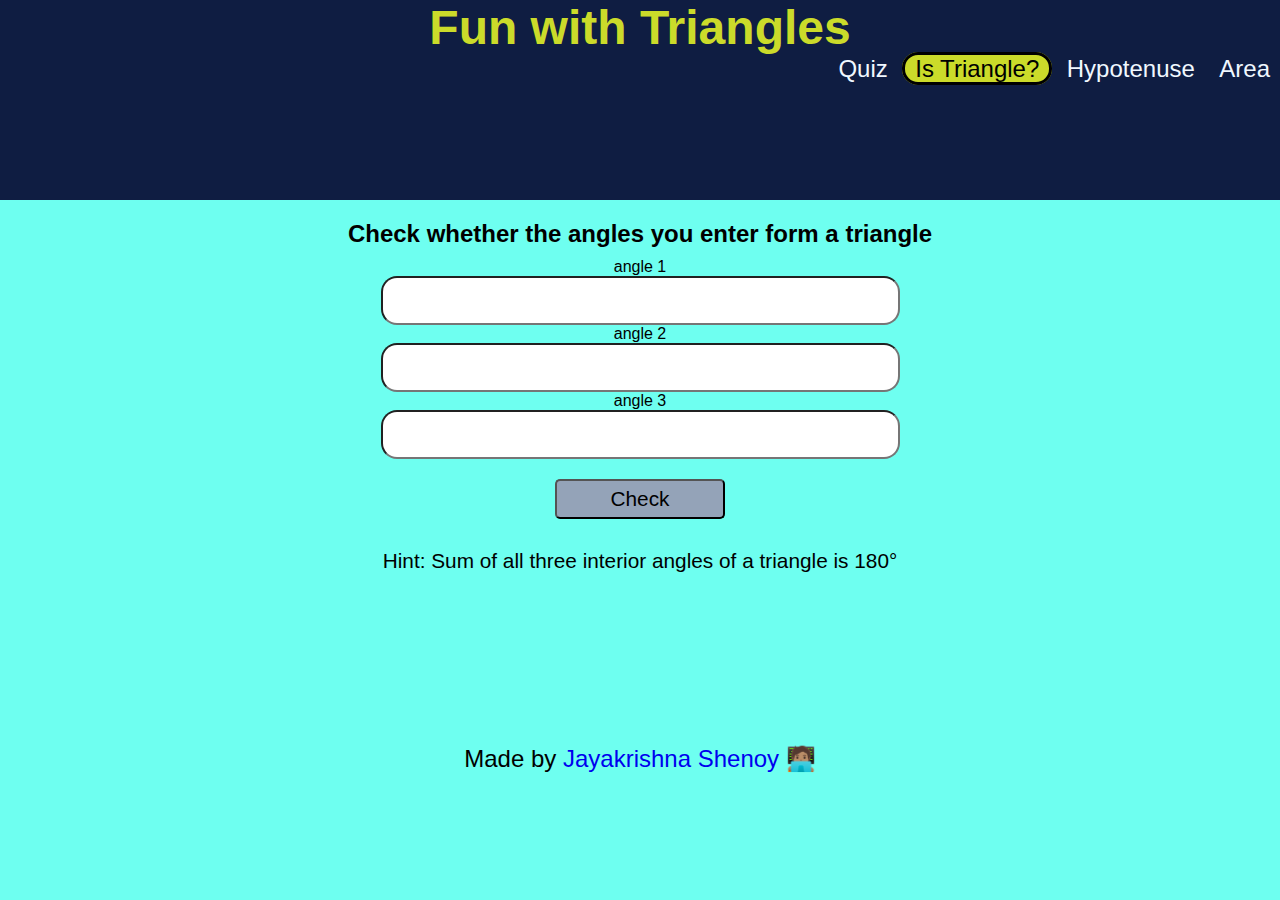
<file: index.html>
<!DOCTYPE html>
<html lang="en">
  <head>
    <meta charset="UTF-8" />
    <meta http-equiv="X-UA-Compatible" content="IE=edge" />
    <meta name="viewport" content="width=device-width, initial-scale=1.0" />
    <title>Fun with Triangles</title>
    <link rel="stylesheet" href="style.css" />
  </head>
  <body>
    <header>
      <h1>Fun with Triangles</h1>
      <nav>
        <a id="quiz" href="./quiz.html">Quiz</a>
        <a class="active" id="istriangle" href="/">Is Triangle?</a>
        <a id="hypotenuse" href="./hypotenuse.html">Hypotenuse</a>
        <a id="area" href="./area.html">Area</a>
      </nav>
    </header>
    <div class="container">
      <h2>Check whether the angles you enter form a triangle</h2>
      <label class="input-label" for="angle-1">angle 1</label>
      <input type="number" class="input-angle" />
      <label class="input-label" for="angle-2">angle 2</label>
      <input type="number" class="input-angle" />
      <label class="input-label" for="angle-3">angle 3</label>
      <input type="number" class="input-angle" />
      <button class="btn-check" id="check-triangle">Check</button>
      <div class="output">
        Hint: Sum of all three interior angles of a triangle is 180°
      </div>
      <footer>
        <p>
          Made by
          <a href="https://jkshenoy.netlify.app/" target="_blank">
            Jayakrishna Shenoy</a
          >
          🧑🏽‍💻
        </p>
      </footer>
      <script src="istriangle.js"></script>
    </div>
  </body>
</html>
</file>
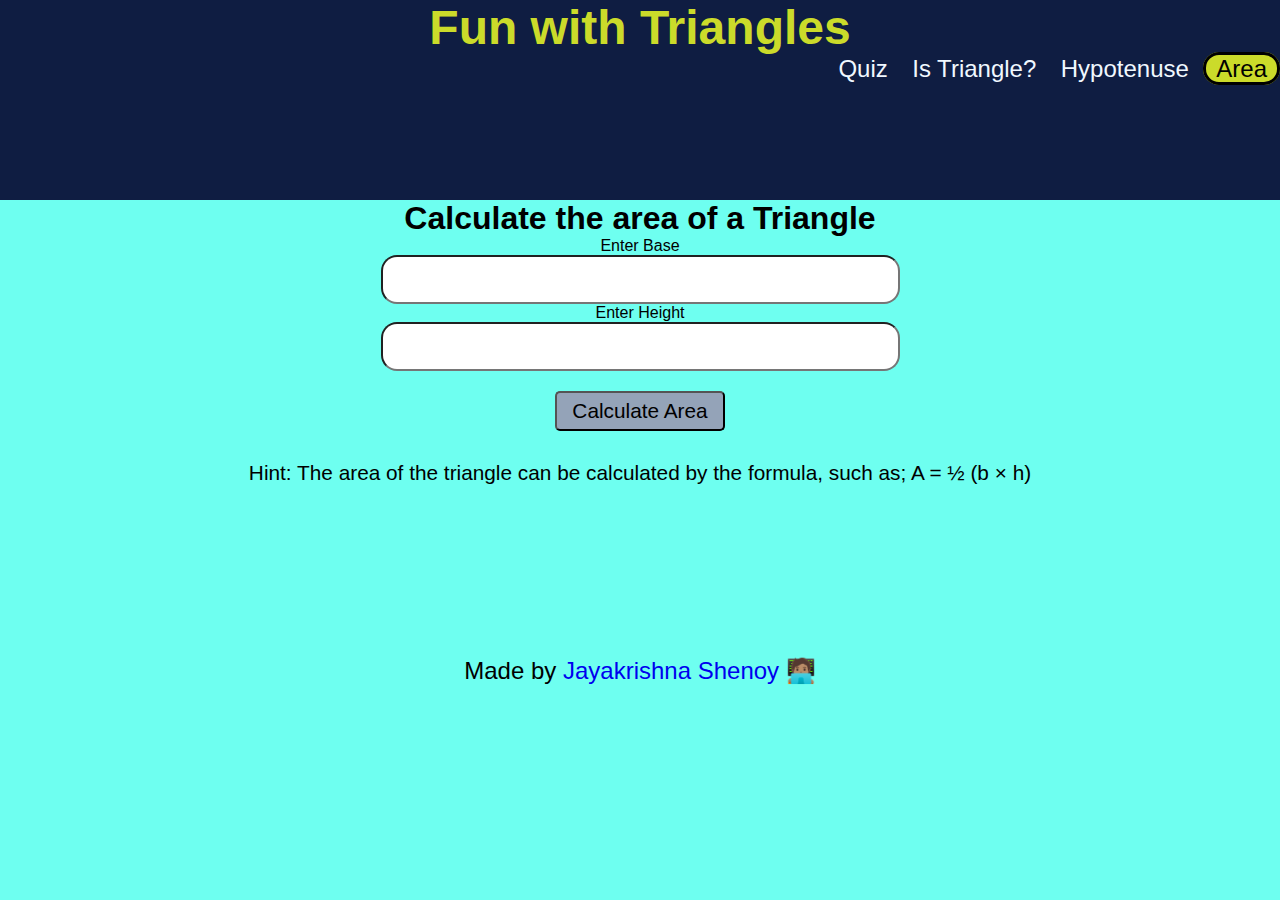
<file: area.html>
<!DOCTYPE html>
<html lang="en">
  <head>
    <meta charset="UTF-8" />
    <meta http-equiv="X-UA-Compatible" content="IE=edge" />
    <meta name="viewport" content="width=device-width, initial-scale=1.0" />
    <title>Fun with Triangles</title>
    <link rel="stylesheet" href="./style.css" />
  </head>

  <body>
    <header>
      <h1>Fun with Triangles</h1>
      <nav>
        <a id="quiz" href="./quiz.html">Quiz</a>
        <a id="istriangle" href="./index.html">Is Triangle?</a>
        <a id="hypotenuse" href="./hypotenuse.html">Hypotenuse</a>
        <a class="active" id="area" href="./area.html">Area</a>
      </nav>
    </header>
    <div class="container">
      <h1>Calculate the area of a Triangle</h1>

      <label>Enter Base</label>
      <input type="number" class="user-input area1" />

      <label>Enter Height</label>
      <input type="number" class="user-input area1" />

      <button id="button" class="area1">Calculate Area</button>
      <div class="output" class="area1">
        Hint: The area of the triangle can be calculated by the formula, such
        as; A = ½ (b × h)
      </div>
    </div>
    <footer>
      <p>
        Made by
        <a href="https://jkshenoy.netlify.app/" target="_blank">
          Jayakrishna Shenoy</a
        >
        🧑🏽‍💻
      </p>
    </footer>
    <script src="./area.js"></script>
  </body>
</html>
</file>
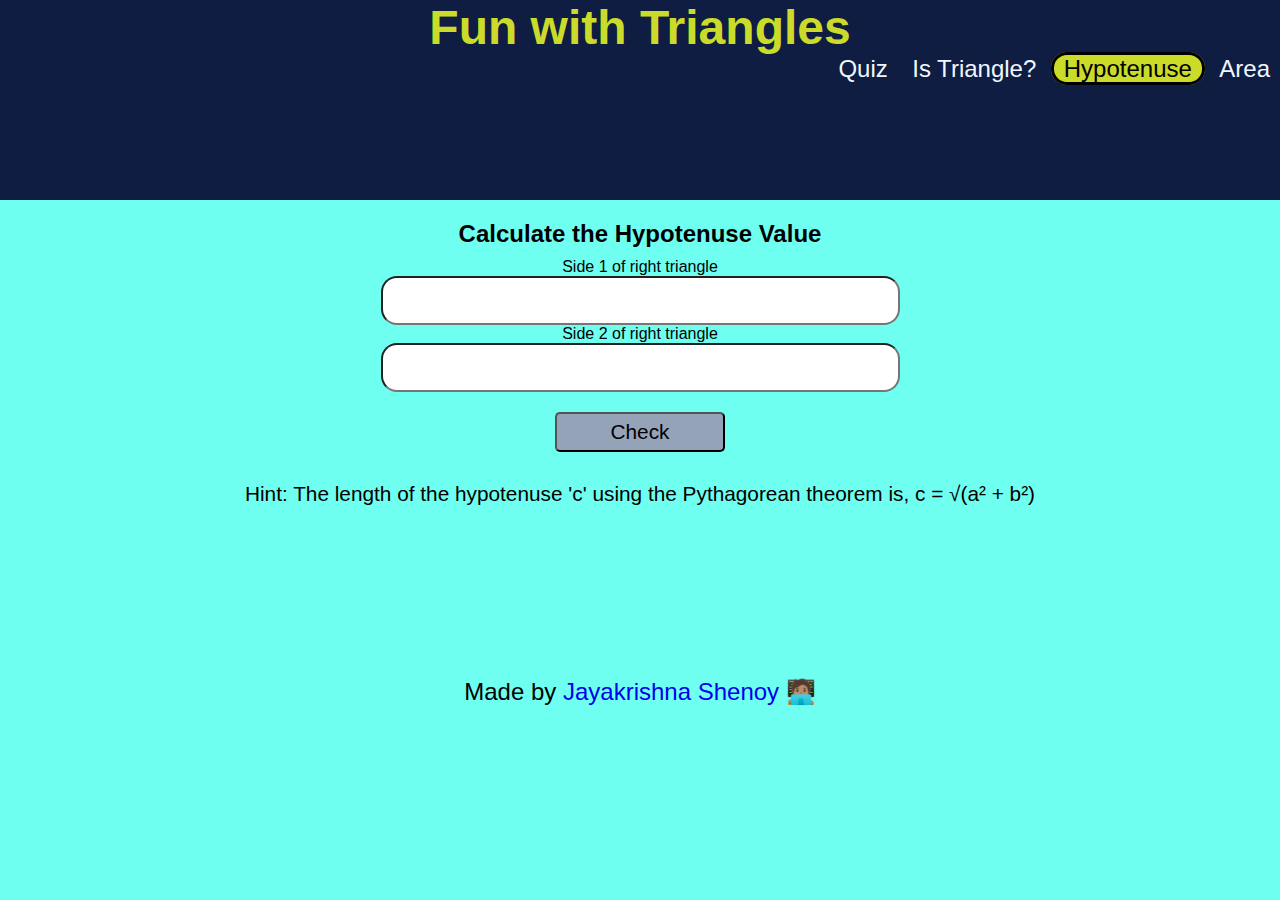
<file: hypotenuse.html>
<!DOCTYPE html>
<html lang="en">
  <head>
    <meta charset="UTF-8" />
    <meta http-equiv="X-UA-Compatible" content="IE=edge" />
    <meta name="viewport" content="width=device-width, initial-scale=1.0" />
    <title>Fun with Triangles</title>
    <link rel="stylesheet" href="./style.css" />
  </head>
  <body>
    <header>
      <h1>Fun with Triangles</h1>
      <nav>
        <a id="quiz" href="./quiz.html">Quiz</a>
        <a id="istriangle" href="./index.html">Is Triangle?</a>
        <a class="active" id="hypotenuse" href="/">Hypotenuse</a>
        <a id="area" href="./area.html">Area</a>
      </nav>
    </header>
      <div class="container">
      <h2>Calculate the Hypotenuse Value</h2>
      <label>Side 1 of right triangle </label>
      <input type="number" class="side-input hypo1" />

      <label>Side 2 of right triangle</label>
      <input type="number" class="side-input hypo1" />

      <button id="button" class="hypo1">Check</button>
      <div class="output" class="hypo1">Hint: The length of the hypotenuse 'c' using the Pythagorean theorem is, c = √(a² + b²)</div>
    </div>
    <footer>
      <p>
        Made by
        <a href="https://jkshenoy.netlify.app/" target="_blank">
          Jayakrishna Shenoy</a
        >
        🧑🏽‍💻
      </p>
    </footer>
    <script src="./hypotenuse.js"></script>

</html>
</file>
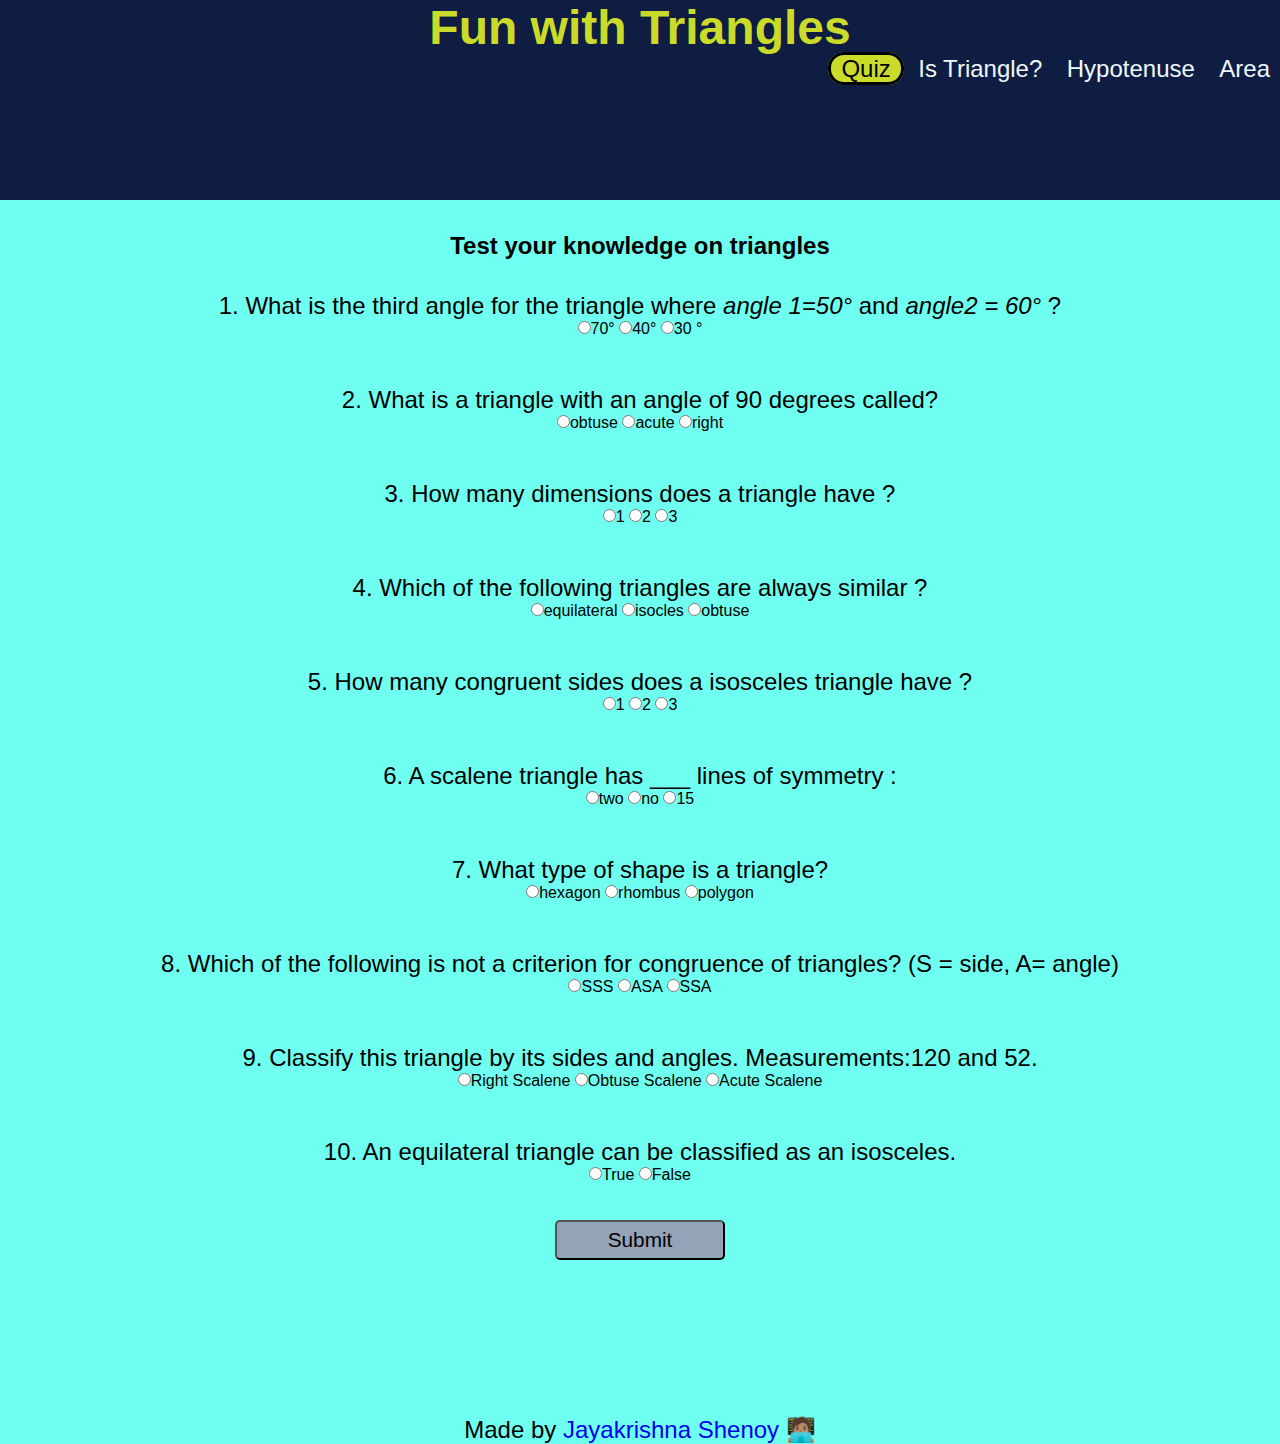
<file: quiz.html>
<!DOCTYPE html>
<html lang="en">
  <head>
    <meta charset="UTF-8" />
    <meta http-equiv="X-UA-Compatible" content="IE=edge" />
    <meta name="viewport" content="width=device-width, initial-scale=1.0" />
    <title>Fun with Triangles</title>
    <link rel="stylesheet" href="style.css" />
  </head>

  <body>
    <header>
      <h1>Fun with Triangles</h1>
      <nav>
        <a class="active" id="quiz" href="./quiz.html">Quiz</a>
        <a id="istriangle" href="./index.html">Is Triangle?</a>
        <a id="hypotenuse" href="./hypotenuse.html">Hypotenuse</a>
        <a id="area" href="./area.html">Area</a>
      </nav>
    </header>
    <div class="main-container">
      <h2>Test your knowledge on triangles</h2>
      <div class="quizresult">
        <p></p>
      </div>
      <form class="quiz-form">
        <div class="question-container">
          <p>
            1. What is the third angle for the triangle where
            <em>angle 1=50° </em> and <em>angle2 = 60°</em>
            ?
          </p>
          <label><input type="radio" name="q1" value="70°" />70°</label>
          <label><input type="radio" name="q1" value="40°" />40°</label>
          <label><input type="radio" name="q1" value="30°" />30 °</label>
        </div>
        <div class="question-container">
          <p>2. What is a triangle with an angle of 90 degrees called?</p>
          <label><input type="radio" name="q2" value="obtuse" />obtuse</label>
          <label><input type="radio" name="q2" value="acute" />acute</label>
          <label><input type="radio" name="q2" value="right" />right</label>
        </div>
        <div class="question-container">
          <p>3. How many dimensions does a triangle have ?</p>
          <label><input type="radio" name="q3" value="1" />1</label>
          <label><input type="radio" name="q3" value="2" />2</label>
          <label><input type="radio" name="q3" value="3" />3</label>
        </div>
        <div class="question-container">
          <p>4. Which of the following triangles are always similar ?</p>
          <label
            ><input
              type="radio"
              name="q4"
              value="equilateral"
            />equilateral</label
          >
          <label><input type="radio" name="q4" value="isocles" />isocles</label>
          <label><input type="radio" name="q4" value="obtuse" />obtuse</label>
        </div>
        <div class="question-container">
          <p>5. How many congruent sides does a isosceles triangle have ?</p>
          <label><input type="radio" name="q5" value="1" />1</label>
          <label><input type="radio" name="q5" value="2" />2</label>
          <label><input type="radio" name="q5" value="3" />3</label>
        </div>
        <div class="question-container">
          <p>6. A scalene triangle has ___ lines of symmetry :</p>
          <label><input type="radio" name="q6" value="two" />two</label>
          <label><input type="radio" name="q6" value="no" />no</label>
          <label><input type="radio" name="q6" value="15" />15</label>
        </div>
        <div class="question-container">
          <p>7. What type of shape is a triangle?</p>
          <label><input type="radio" name="q7" value="hexagon" />hexagon</label>
          <label><input type="radio" name="q7" value="rhombus" />rhombus</label>
          <label><input type="radio" name="q7" value="polygon" />polygon</label>
        </div>
        <div class="question-container">
          <p>
            8. Which of the following is not a criterion for congruence of
            triangles? (S = side, A= angle)
          </p>
          <label><input type="radio" name="q8" value="SSS" />SSS</label>
          <label><input type="radio" name="q8" value="ASA" />ASA</label>
          <label><input type="radio" name="q8" value="SSA" />SSA</label>
        </div>
        <div class="question-container">
          <p>
            9. Classify this triangle by its sides and angles. Measurements:120
            and 52.
          </p>
          <label
            ><input type="radio" name="q9" value="Right Scalene" />Right
            Scalene</label
          >
          <label
            ><input type="radio" name="q9" value="Obtuse Scalene" />Obtuse
            Scalene</label
          >
          <label
            ><input type="radio" name="q9" value="Acute Scalene" />Acute
            Scalene</label
          >
        </div>
        <div class="question-container">
          <p>10. An equilateral triangle can be classified as an isosceles.</p>
          <label><input type="radio" name="q10" value="True" />True</label>
          <label><input type="radio" name="q10" value="False" />False</label>
        </div>

        <input type="submit" id="submitbutton" />
      </form>
      <!-- <button id="submit-answers-btn">Submit Answers</button> -->
    </div>
    <footer>
      <p>
        Made by
        <a href="https://jkshenoy.netlify.app/" target="_blank">
          Jayakrishna Shenoy</a
        >
        🧑🏽‍💻
      </p>
    </footer>
    <script src="/quiz.js"></script>
  </body>
</html>
</file>
<file: style.css>
* {
  margin: 0;
  padding: 0;
  box-sizing: border-box;
}

:root {
  --primary-light: #6efff0;
  --primary-dark: #0f1d42;
  --accent-color: #cbdb2a;
  --button-color: #94a3b8;
}

body {
  background-color: var(--primary-light);
  color: var(--primary-color);
  font-family: sans-serif;
}

header {
  /* display: flex; */
  /* flex-direction: column; */
  background-color: var(--primary-dark);
  height: 200px;
}

header h1 {
  margin: auto;
  font-size: 3rem;
  color: var(--accent-color);
  text-align: center;
  margin: auto;
  font-size: 3rem;
}

header nav {
  margin: auto;
  text-align: right;
}

header a {
  border: 3px solid var(--primary-color);
  border-radius: 1rem;
  color: aliceblue;
  font-size: 1.5rem;
  padding: 0 10px;
  text-decoration: none;
}
header a.active {
  background-color: var(--accent-color);
  color: black;
  border: solid;
  text-decoration: none;
}

p {
  font-size: 1.5rem;
}
.container {
  display: flex;
  flex-direction: column;
  text-align: center;
}

.container h2 {
  margin: auto;
  width: auto;
  margin-top: 20px;
  margin-bottom: 10px;
}

input {
  font-size: 2.5rem;
  border-radius: 1rem;
  margin: auto;
  width: auto;
}

button,
#submitbutton {
  background-color: var(--button-color);
  display: block;
  border-radius: 5px;
  font-size: 1.3rem;
  margin: auto;
  margin-top: 20px;
  height: 40px;
  width: 170px;
  cursor: pointer;
}

.output {
  margin: auto;
  margin-top: 30px;
  font-size: 1.3rem;
  padding-bottom: 2rem;
  text-align: center;
}

/* quiz related */

.question-container,
.main-container {
  max-width: 90%;
  margin: 1rem auto;
  padding: 1rem;
  text-align: center;
}

.quizresult {
  display: none;
  color: var(--primary-dark);
  margin: auto;
  margin-top: 30px;
  font-size: 2.5rem;
  padding-bottom: 2rem;
}

footer {
  font-size: 1.2rem;
  text-align: center;
  margin: 140px 0 0;
}

footer a {
  text-decoration: none;
}
</file>
